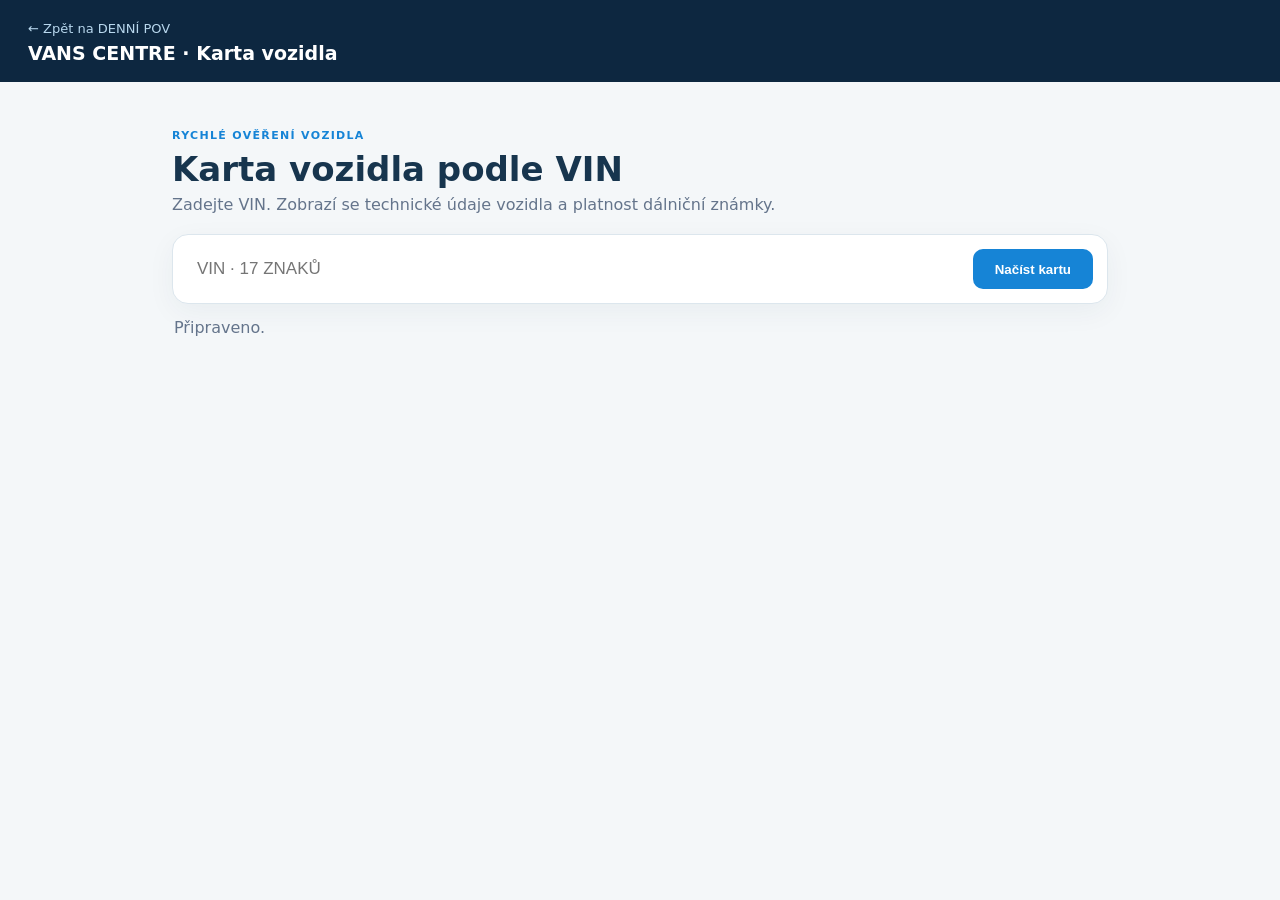
<file: templates/vehicle_card.html>
<!doctype html>
<html lang="cs">
<head>
<meta charset="utf-8"><meta name="viewport" content="width=device-width,initial-scale=1">
<title>Karta vozidla · DENNÍ POV</title>
<style>
:root{font-family:Inter,ui-sans-serif,system-ui,-apple-system,BlinkMacSystemFont,"Segoe UI",sans-serif;color:#17354e;background:#f4f7f9}
*{box-sizing:border-box}body{margin:0}.top{background:#0d2740;color:white;padding:18px 28px}.top a{color:#b9d8ee;text-decoration:none;font-size:13px}.top strong{display:block;font-size:19px;margin-top:5px}
main{max-width:980px;margin:42px auto;padding:0 22px}.hero{margin-bottom:20px}.kicker{font-size:11px;font-weight:800;letter-spacing:.12em;color:#1684d6}.hero h1{margin:6px 0;font-size:34px}.hero p{margin:0;color:#64748b}
.search{display:flex;gap:10px;background:white;border:1px solid #dce6ed;border-radius:16px;padding:14px;box-shadow:0 8px 28px #17354e0d}
.search input{flex:1;border:0;outline:0;font-size:17px;text-transform:uppercase;padding:10px}.search button{border:0;border-radius:10px;background:#1684d6;color:white;font-weight:750;padding:0 22px;cursor:pointer}
#msg{margin:14px 2px;color:#64748b}.card{background:white;border:1px solid #dce6ed;border-radius:18px;overflow:hidden;box-shadow:0 12px 35px #17354e0c}
.head{padding:24px 26px;background:#f9fbfc;border-bottom:1px solid #e6edf2}.head h2{margin:3px 0 0;font-size:25px}.vehicle-kicker{display:flex;align-items:center;gap:10px}.brand-thumb{width:54px;height:30px;object-fit:contain}.vin{font-family:ui-monospace,monospace;color:#64748b;font-size:13px;margin-top:7px}.spz-line{margin-top:5px;font-size:14px}.spz-line strong{font-size:16px}.date-valid{color:#15803d}
.item.status-ok{background:#e9f7f0;color:#126b49}
.item.status-bad{background:#fff0f3;color:#a71031}
.item.status-ok small,.item.status-bad small{color:currentColor}
.grid{display:grid;grid-template-columns:repeat(3,1fr);gap:1px;background:#e6edf2}.item{background:white;padding:20px}.item small{display:block;color:#7b8d9d;font-size:10px;font-weight:800;letter-spacing:.08em;margin-bottom:7px}.item strong{font-size:16px}
.ownership{margin:22px 26px 26px;border:1px solid #dce6ed;border-radius:14px;overflow:hidden}.ownership-head{display:flex;justify-content:space-between;gap:14px;align-items:center;padding:14px 16px;background:#f8fbfd;border-bottom:1px solid #e6edf2}.ownership-head small{font-size:10px;font-weight:800;letter-spacing:.08em;color:#64748b}.ownership-head span{font-size:12px;color:#64748b}.ownership-grid{display:grid;grid-template-columns:1fr 1fr}.owner-box{padding:17px 18px;min-height:120px}.owner-box+ .owner-box{border-left:1px solid #e6edf2}.owner-role{font-size:10px;font-weight:800;letter-spacing:.08em;color:#1684d6;margin-bottom:7px}.owner-name{font-size:16px;font-weight:750;color:#17354e}.owner-meta{font-size:13px;color:#64748b;margin-top:6px;line-height:1.45}.owner-empty{padding:18px;color:#64748b;font-size:13px}.owner-loading{color:#1684d6!important}.owner-progress{padding:16px 18px}.owner-progress-line{height:7px;border-radius:999px;background:#e9f0f5;overflow:hidden;margin-top:10px;position:relative}.owner-progress-fill{height:100%;width:0;background:#1684d6;border-radius:999px;transition:width .4s ease}.owner-progress-line.indeterminate:before{content:'';position:absolute;inset:0 auto 0 -35%;width:35%;background:#1684d6;border-radius:999px;animation:ownerMove 1.1s linear infinite}.owner-progress-meta{margin-top:8px;font-size:12px;color:#64748b}.owner-progress-strong{font-weight:750;color:#17354e}@keyframes ownerMove{to{left:135%}}
.vig{margin:22px 26px 26px;border-radius:14px;padding:18px 20px;display:flex;justify-content:space-between;align-items:center;gap:18px;background:#f4f7f9}.vig.valid{background:#e9f7f0;color:#126b49}.vig.missing{background:#fff0f3;color:#a71031}.vig.future{background:#fff8e8;color:#805b00}.vig.exempt{background:#eef5ff;color:#245b91}.vig small{display:block;font-size:10px;font-weight:800;letter-spacing:.08em;margin-bottom:5px}.vig strong{font-size:18px}.pill{white-space:nowrap;font-weight:800;font-size:12px;border:1px solid currentColor;border-radius:999px;padding:7px 10px}
[hidden]{display:none!important}@media(max-width:700px){.grid{grid-template-columns:1fr 1fr}.ownership-grid{grid-template-columns:1fr}.owner-box+ .owner-box{border-left:0;border-top:1px solid #e6edf2}.ownership-head{align-items:flex-start;flex-direction:column}.search{flex-direction:column}.search button{padding:13px}.head,.vig{align-items:flex-start;flex-direction:column}.hero h1{font-size:28px}}
</style>
</head>
<body>
<header class="top"><a href="/">← Zpět na DENNÍ POV</a><strong>VANS CENTRE · Karta vozidla</strong></header>
<main>
<section class="hero"><span class="kicker">RYCHLÉ OVĚŘENÍ VOZIDLA</span><h1>Karta vozidla podle VIN</h1><p>Zadejte VIN. Zobrazí se technické údaje vozidla a platnost dálniční známky.</p></section>
<form id="form" class="search"><input id="vin" maxlength="17" autocomplete="off" placeholder="VIN · 17 znaků" aria-label="VIN"><button>Načíst kartu</button></form>
<div id="msg">Připraveno.</div>
<section id="card" class="card" hidden>
<div class="head"><div class="vehicle-kicker"><span class="kicker">VOZIDLO</span><img id="brandThumb" class="brand-thumb" alt="" hidden></div><h2 id="title">—</h2><div class="vin" id="vinOut">—</div><div class="spz-line">SPZ: <strong id="spz">—</strong></div></div>
<div class="grid">
<div class="item"><small>STAV VOZIDLA</small><strong id="status">—</strong></div>
<div class="item" id="stkBox"><small>TECHNICKÁ PLATNÁ DO</small><strong id="stk">—</strong></div>
<div class="item"><small>PALIVO</small><strong id="fuel">—</strong></div>
<div class="item"><small>OBJEM MOTORU</small><strong id="ccm">—</strong></div>
<div class="item"><small>VÝKON</small><strong id="power">—</strong></div>
<div class="item"><small>BARVA</small><strong id="color">—</strong></div>
<div class="item"><small>KATEGORIE</small><strong id="category">—</strong></div>
<div class="item"><small>POČET VLASTNÍKŮ</small><strong id="ownersCount">—</strong></div>
<div class="item" id="vigBox"><small>DÁLNIČNÍ ZNÁMKA</small><strong id="vigPill">—</strong><div id="vigText"></div><div id="vigDates"></div></div>
</div>
<div id="ownership" class="ownership"><div class="ownership-head"><small>VLASTNÍK A PROVOZOVATEL</small><span id="ownershipStatus">—</span></div><div id="ownershipRows" class="ownership-grid"><div class="owner-empty">Údaje se načtou spolu s kartou vozidla.</div></div></div>
</section>
</main>
<script>
const $=id=>document.getElementById(id), form=$("form"), msg=$("msg"), card=$("card");
const val=v=>v&&String(v).trim()?v:"—";
function isFutureDate(s){const m=String(s||"").match(/^(\\d{2})\\.(\\d{2})\\.(\\d{4})$/);if(!m)return false;const d=new Date(+m[3],+m[2]-1,+m[1],23,59,59);return d>new Date();}

let ownershipPollToken=0;

function ownerPeriod(s){
 const a=s&&s.date_from?s.date_from:'', b=s&&s.date_to?s.date_to:'';
 if(a&&b)return 'Od '+a+' do '+b;
 if(a)return 'Od '+a;
 if(b)return 'Do '+b;
 return '';
}

function renderOwnership(o,vin){
 const status=$('ownershipStatus'), rows=$('ownershipRows');
 rows.replaceChildren();
 const state=(o&&o.state)||'unavailable';
 status.classList.toggle('owner-loading',state==='loading');
 if(state==='loading'){
   const phase=(o&&o.phase)||'loading';
   const phaseLabel=phase==='pcv'||phase==='pcv_found'?'1/2 · PČV':phase==='owner'||phase==='owner_found'?'2/2 · vlastník/provozovatel':'RSV';
   status.textContent=phaseLabel;
   const wrap=document.createElement('div');wrap.className='owner-progress';
   const title=document.createElement('div');title.className='owner-progress-strong';title.textContent=(o&&o.message)||'Načítám data z RSV…';wrap.appendChild(title);
   const bar=document.createElement('div');bar.className='owner-progress-line';
   const pct=(o&&Number.isFinite(o.percent))?Math.max(0,Math.min(99,Number(o.percent))):null;
   if(pct===null){bar.classList.add('indeterminate');}
   else{const fill=document.createElement('div');fill.className='owner-progress-fill';fill.style.width=pct+'%';bar.appendChild(fill);}
   wrap.appendChild(bar);
   const meta=document.createElement('div');meta.className='owner-progress-meta';
   const bits=[];
   if(pct!==null)bits.push(pct+' %');
   if(o&&o.bytes_read){
     const mb=Number(o.bytes_read)/1024/1024;
     if(o.total_bytes){
       const total=Number(o.total_bytes)/1024/1024;
       bits.push(mb.toLocaleString('cs-CZ',{maximumFractionDigits:0})+' / '+total.toLocaleString('cs-CZ',{maximumFractionDigits:0})+' MB');
     }else bits.push(mb.toLocaleString('cs-CZ',{maximumFractionDigits:0})+' MB');
   }
   if(o&&o.rows_scanned)bits.push(Number(o.rows_scanned).toLocaleString('cs-CZ')+' záznamů');
   if(o&&Number.isFinite(o.elapsed_seconds))bits.push('Čas '+o.elapsed_seconds+' s');
   meta.textContent=bits.join(' · ');wrap.appendChild(meta);
   rows.appendChild(wrap);
   return;
 }
 status.textContent=state==='ready'?'Načteno':state==='not_found'?'Nenalezeno':'Nedostupné';
 const subjects=(o&&Array.isArray(o.subjects))?o.subjects:[];
 if(!subjects.length){
   const e=document.createElement('div');e.className='owner-empty';e.textContent=(o&&o.message)||'Aktuální vlastník ani provozovatel nebyl zveřejněn.';rows.appendChild(e);return;
 }
 subjects.forEach(s=>{
   const box=document.createElement('div');box.className='owner-box';
   const role=document.createElement('div');role.className='owner-role';role.textContent=s.relation||'SUBJEKT';box.appendChild(role);
   const name=document.createElement('div');name.className='owner-name';
   name.textContent=s.name||(s.subject_type_code==='1'?'Fyzická osoba · údaje nezveřejněny':(s.subject_type||'Subjekt'));box.appendChild(name);
   const meta=[];
   if(s.ico)meta.push('IČO: '+s.ico);
   if(s.address)meta.push(s.address);
   const period=ownerPeriod(s);if(period)meta.push(period);
   if(meta.length){const m=document.createElement('div');m.className='owner-meta';m.textContent=meta.join(' · ');box.appendChild(m);}
   rows.appendChild(box);
 });
}

async function pollOwnership(vin,token){
 for(let i=0;i<60;i++){
   await new Promise(r=>setTimeout(r,4000));
   if(token!==ownershipPollToken)return;
   try{
     const r=await fetch('/api/vehicle-owner?vin='+encodeURIComponent(vin));
     const d=await r.json();
     if(token!==ownershipPollToken)return;
     renderOwnership(d.ownership||{},vin);
     if((d.ownership||{}).state!=='loading')return;
   }catch(_){}
 }
 if(token===ownershipPollToken){
   $('ownershipStatus').textContent='Načítání pokračuje';
 }
}

function setBrandThumbnail(make){
 const name=String(make||'').normalize('NFD').replace(/[\u0300-\u036f]/g,'').toUpperCase();
 const brands={'IVECO':'iveco','FORD':'ford','RENAULT':'renault','FIAT':'fiat','PEUGEOT':'peugeot','CITROEN':'citroen','MERCEDES':'mercedesbenz','VOLKSWAGEN':'volkswagen','VW':'volkswagen','OPEL':'opel','TOYOTA':'toyota','NISSAN':'nissan','HYUNDAI':'hyundai','MAN':'man'};
 const key=Object.keys(brands).find(key=>name===key||name.startsWith(key+' ')||name.startsWith(key+'-'));
 const img=$('brandThumb');img.hidden=true;img.onload=()=>{img.hidden=false;};img.onerror=()=>{img.hidden=true;};
 if(key){img.alt=make;img.src='/static/images/brands/'+brands[key]+'.svg';}else{img.removeAttribute('src');}
}

form.addEventListener("submit",async e=>{e.preventDefault();const vin=$("vin").value.replace(/\s/g,"").toUpperCase();card.hidden=true;msg.textContent="Načítám údaje vozidla…";
try{const r=await fetch("/api/vehicle-card?vin="+encodeURIComponent(vin));const d=await r.json();if(!r.ok||!d.ok)throw new Error(d.message||"Načtení se nepodařilo.");
const v=d.vehicle||{}, g=d.vignette||{};$("title").textContent=[v.make,v.model].filter(Boolean).join(" ")||"Vozidlo";$("vinOut").textContent=v.vin||vin;$("spz").textContent=val(v.spz);$("status").textContent=val(v.status);const techDate=v.technical_until||v.stk_until||v.inspection_until;$("stk").textContent=val(techDate);const stkOk=isFutureDate(techDate);$("stk").classList.toggle("date-valid",stkOk);$("stkBox").classList.toggle("status-ok",stkOk);$("stkBox").classList.toggle("status-bad",!stkOk);$("fuel").textContent=val(v.fuel);$("ccm").textContent=v.engine_ccm?String(v.engine_ccm)+" cm³":"—";$("power").textContent=v.power_kw?String(v.power_kw)+" kW":"—";$("color").textContent=val(v.color);$("category").textContent=val(v.category);$("ownersCount").textContent=val(v.owners_count);
setBrandThumbnail(v.make);
const ownerToken=++ownershipPollToken;renderOwnership(d.ownership||{},vin);if((d.ownership||{}).state==='loading')pollOwnership(vin,ownerToken);
const labels={valid:"PLATNÁ",missing:"NEPLATNÁ",future:"PLATNOST ZAČNE",exempt:"OSVOBOZENO",unavailable:"NELZE OVĚŘIT"};const vigOk=g.state==="valid"||g.state==="exempt";$("vigText").textContent=g.state==="missing"?"Vozidlo nemá pro dnešní den zakoupenou dálniční známku.":(g.message||"Bez výsledku");$("vigPill").textContent=labels[g.state]||"STAV";$("vigPill").classList.toggle("date-valid",vigOk);$("vigDates").textContent=g.valid_until?((g.state==="future"?"Platná od "+(g.valid_since||"")+" do ":"Platná do ")+g.valid_until):"";$("vigDates").classList.toggle("date-valid",g.state==="valid"&&isFutureDate(g.valid_until));$("vigBox").classList.toggle("status-ok",vigOk);$("vigBox").classList.toggle("status-bad",g.state==="missing");card.hidden=false;msg.textContent="Zdroj technických údajů: "+(v.data_source||"Datová kostka")+(v.oid!=null?" · OID "+v.oid:"");
}catch(err){msg.textContent=err.message||"Načtení se nepodařilo.";}}); 
</script>
</body></html>
</file>
